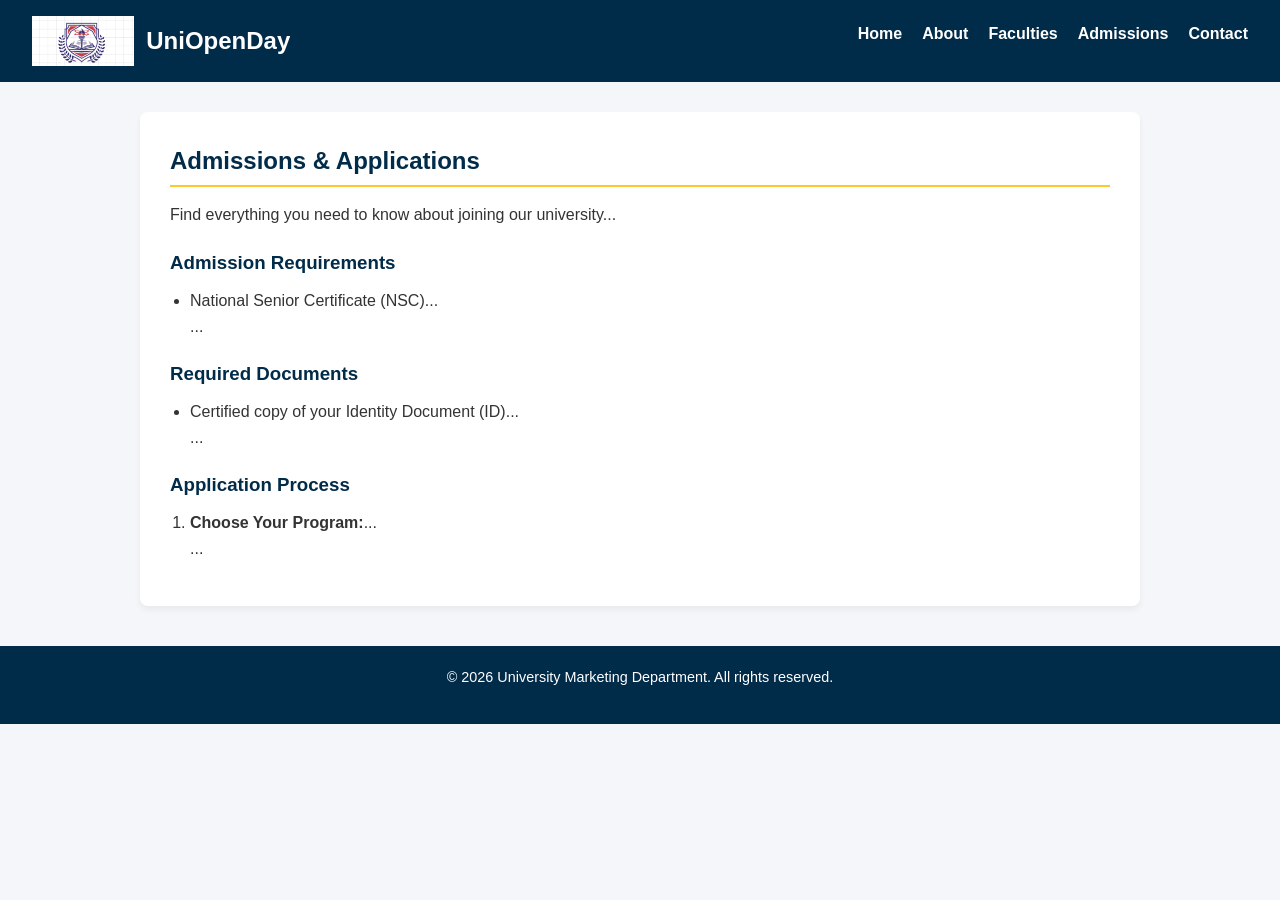
<file: admissions.html>
<!DOCTYPE html>
<html lang="en">
<head>
    <meta charset="UTF-8">
    <meta name="viewport" content="width=device-width, initial-scale=1.0">
    <title>Admissions - University Open Day</title>
    <link rel="stylesheet" href="css/style.css">
</head>

<header>
    <div class="logo-container">
        <img src="images/logo.png" alt="University Logo">
        <h1>UniOpenDay</h1>
    </div>
    <nav>
        <ul>
            <li><a href="index.html">Home</a></li>
            <li><a href="about.html">About</a></li>
            <li><a href="faculties.html">Faculties</a></li>
            <li><a href="admissions.html">Admissions</a></li>
            <li><a href="contact.html">Contact</a></li>
        </ul>
    </nav>
</header>

<main>
    <h2>Admissions & Applications</h2>
    <p>Find everything you need to know about joining our university...</p>

    <section>
        <h3>Admission Requirements</h3>
        <ul>
            <li>National Senior Certificate (NSC)...</li>
            ...
        </ul>
    </section>

    <section>
        <h3>Required Documents</h3>
        <ul>
            <li>Certified copy of your Identity Document (ID)...</li>
            ...
        </ul>
    </section>

    <section>
        <h3>Application Process</h3>
        <ol>
            <li><strong>Choose Your Program:</strong>...</li>
            ...
        </ol>
    </section>
</main>

<footer>
    <p>&copy; 2026 University Marketing Department. All rights reserved.</p>
</footer>
</html>
</file>
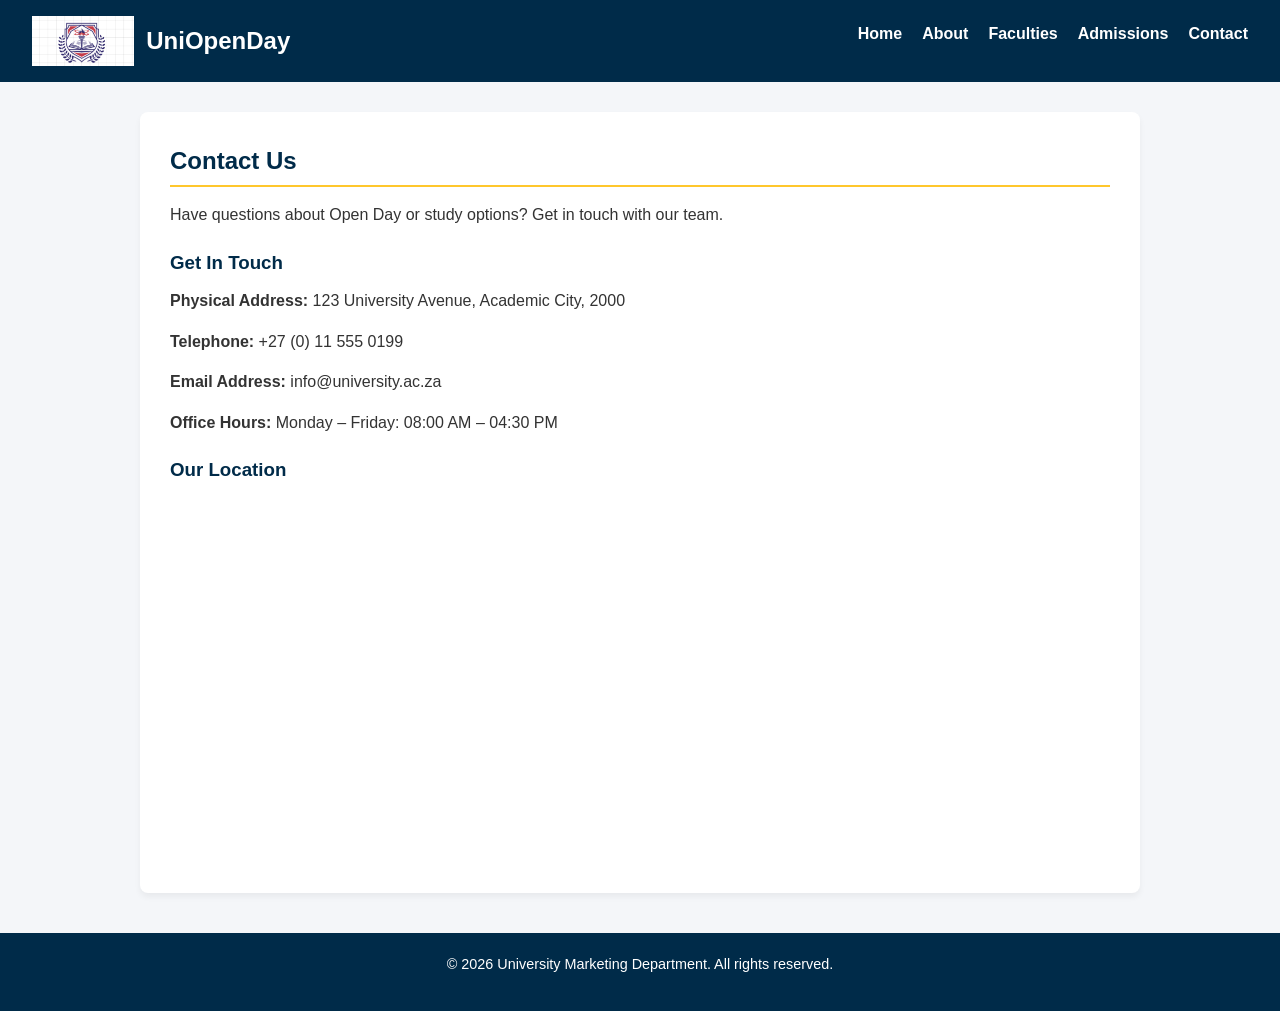
<file: contact.html>
<!DOCTYPE html>
<html lang="en">
<head>
    <meta charset="UTF-8">
    <meta name="viewport" content="width=device-width, initial-scale=1.0">
    <title>Contact Us - University Open Day</title>
    <link rel="stylesheet" href="css/style.css">
</head>

<header>
    <div class="logo-container">
        <img src="images/logo.png" alt="University Logo">
        <h1>UniOpenDay</h1>
    </div>
    <nav>
        <ul>
            <li><a href="index.html">Home</a></li>
            <li><a href="about.html">About</a></li>
            <li><a href="faculties.html">Faculties</a></li>
            <li><a href="admissions.html">Admissions</a></li>
            <li><a href="contact.html">Contact</a></li>
        </ul>
    </nav>
</header>

<main>
    <h2>Contact Us</h2>
    <p>Have questions about Open Day or study options? Get in touch with our team.</p>

    <section>
        <h3>Get In Touch</h3>
        <p><strong>Physical Address:</strong> 123 University Avenue, Academic City, 2000</p>
        <p><strong>Telephone:</strong> +27 (0) 11 555 0199</p>
        <p><strong>Email Address:</strong> info@university.ac.za</p>
        <p><strong>Office Hours:</strong> Monday – Friday: 08:00 AM – 04:30 PM</p>
    </section>

    <section>
        <h3>Our Location</h3>
        <iframe 
            src="https://www.google.com/maps/embed?..." 
            width="100%" 
            height="350" 
            style="border:0; border-radius: 6px; margin-top: 10px;" 
            allowfullscreen="" 
            loading="lazy">
        </iframe>
    </section>
</main>

<footer>
    <p>&copy; 2026 University Marketing Department. All rights reserved.</p>
</footer>
</html>
</file>
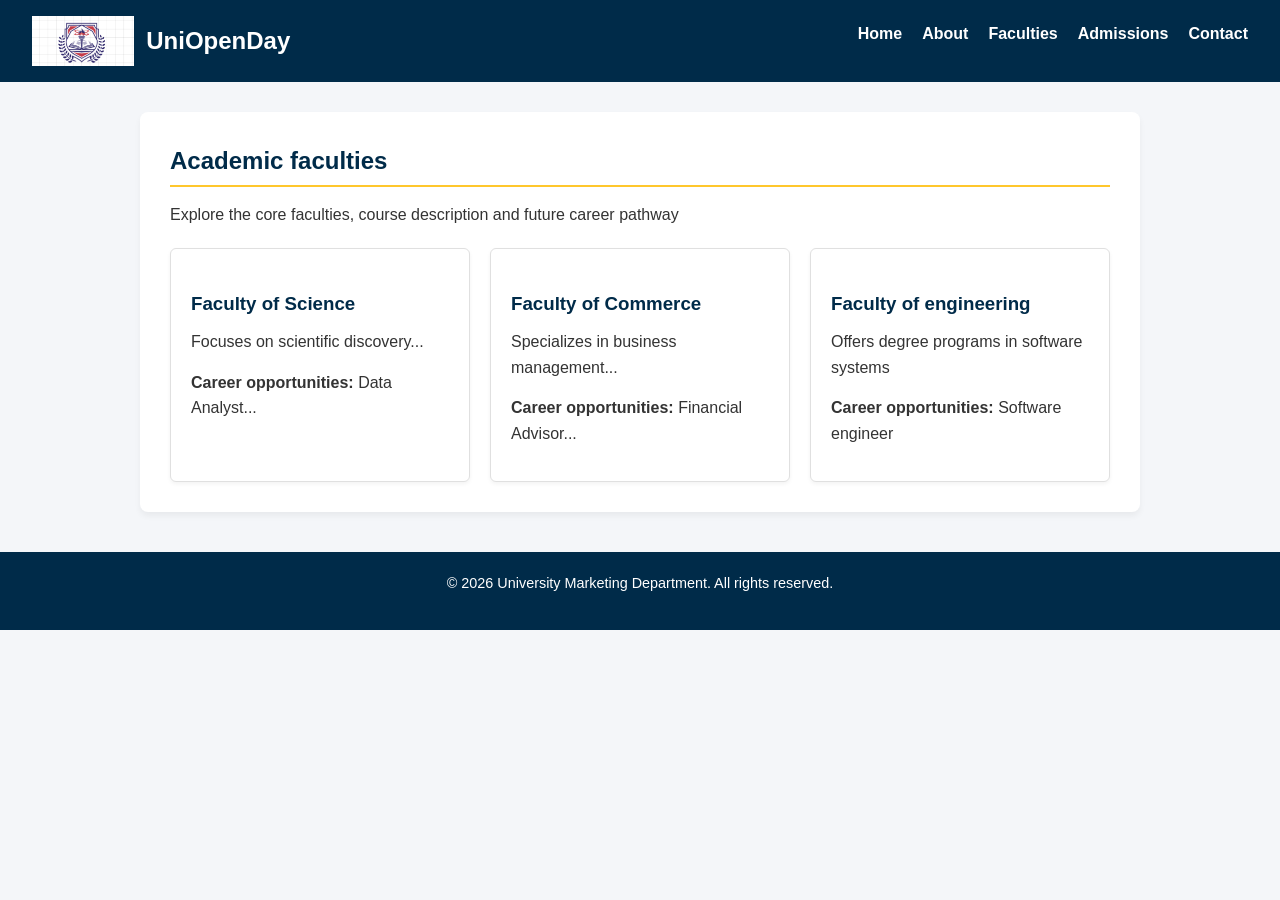
<file: faculties.html>
<!DOCTYPE html>
<html lang="en">
    <head>
    <meta charset="UTF-8">
    <meta name="viewport" content="width = device-width, initial-scale=1.0">
    <title> Faculties - University open day</title>
    <link rel="stylesheet" href="css/style.css">
    </head>

    <header>
        <div class="logo-container">
            <img src="images/logo.png" alt="University Logo">
            <h1>UniOpenDay</h1>
        </div>
        <nav>
            <ul>
                <li><a href="index.html">Home</a></li>
                <li><a href="about.html">About</a></li>
                <li><a href="faculties.html">Faculties</a></li>
                <li><a href="admissions.html">Admissions</a></li>
                <li><a href="contact.html">Contact</a></li>
            </ul>
        </nav>
    </header>

    <main>
        <h2>Academic faculties</h2>
        <p>Explore the core faculties, course description and future career pathway</p>

        <div class="card-grid">

            <div class="card">
                <h3>Faculty of Science</h3>
                <p>Focuses on scientific discovery...</p>
                <p><strong>Career opportunities:</strong> Data Analyst...</p>
            </div>

            <div class="card">
                <h3>Faculty of Commerce</h3>
                <p>Specializes in business management...</p>
                <p><strong> Career opportunities: </strong> Financial Advisor...</p>
            </div>

            <div class="card">
                <h3> Faculty of engineering</h3>
                <p>Offers degree programs in software systems</p>
                <p><strong>Career opportunities: </strong>Software engineer</p>
            </div>
        </div>
    </main>
    
    <footer>
        <p>&copy; 2026 University Marketing Department. All rights reserved.</p>
    </footer>
</html>
</file>
<file: css/style.css>
*{
    box-sizing: border-box;
    margin: 0;
    padding: 0;
    font-family: Arial, Helvetica, sans-serif;
}

body{
    line-height: 1.6;
    color: #333333;
    background-color: #f4f6f9;
}

header{
    background-color: #002B49;
    color: #ffffff;
    padding: 1rem 2rem;
    display: flex;
    justify-content: space-between;
    align-items: center;
    flex-wrap: wrap;
}

.logo-container {
    display: flex;
    align-items: center;
    gap: 12px;
}

.logo-container img {
    height: 50px;
    width: auto;
}

.logo-container h1 {
    font-size: 1.5rem;
}

nav ul {
    list-style: none;
    display: flex;
    gap: 20px;
}

nav a {
    color: #ffffff;
    text-decoration: none;
    font-weight: bold;
    font-size: 1rem;
    transition: color 0.3a ease;
}

nav a :hover {
    color: #ffc72c;
    text-decoration: underline;
}

main{
    max-width: 1000px;
    margin: 30px auto;
    padding: 30px;
    background: #ffffff;
    border-radius: 8px;
    box-shadow: 0 4px 6px rgba(0, 0, 0, 0.05);
}

h2 {
    color: #002B49;
    margin-bottom: 15px;
    border-bottom: 2px solid #ffc72c;
    padding-bottom: 5px;
}

h3 {
    color: #002B49;
    margin-top: 20px;
    margin-bottom: 10px;
}

p, ul, ol {
    margin-bottom: 15px;
}

ul, ol {
    padding-left: 20px;
}

.responsive-img {
    width: 100%;
    max-height: 400px;
    object-fit: cover;
    border-radius: 6px;
    margin: 15px 0;
}

.card-grid {
    display: grid;
    grid-template-columns: repeat(auto-fit, minmax(280px, 1fr));
    gap: 20px;
    margin-top: 20px;
}

.card {
    border: 1px solid #e0e0e0;
    border-radius: 6px;
    padding: 20px;
    background: #ffffff;
    box-shadow: 0 2px 4px rgba(0, 0, 0, 0.05);
}

footer {
    text-align: center;
    padding: 20px;
    background: #002B49;
    color: #ffffff;
    margin-top: 40px;
    font-size: 0.9rem;
}

@media (max-width: 768px) {
    header {
        flex-direction: column;
        text-align: center;
        gap: 15px;
    }

    nav ul {
        flex-direction: column;
        gap: 10px;
    }
    
    main {
        margin: 15px;
        padding: 15px;
    }
}
</file>
